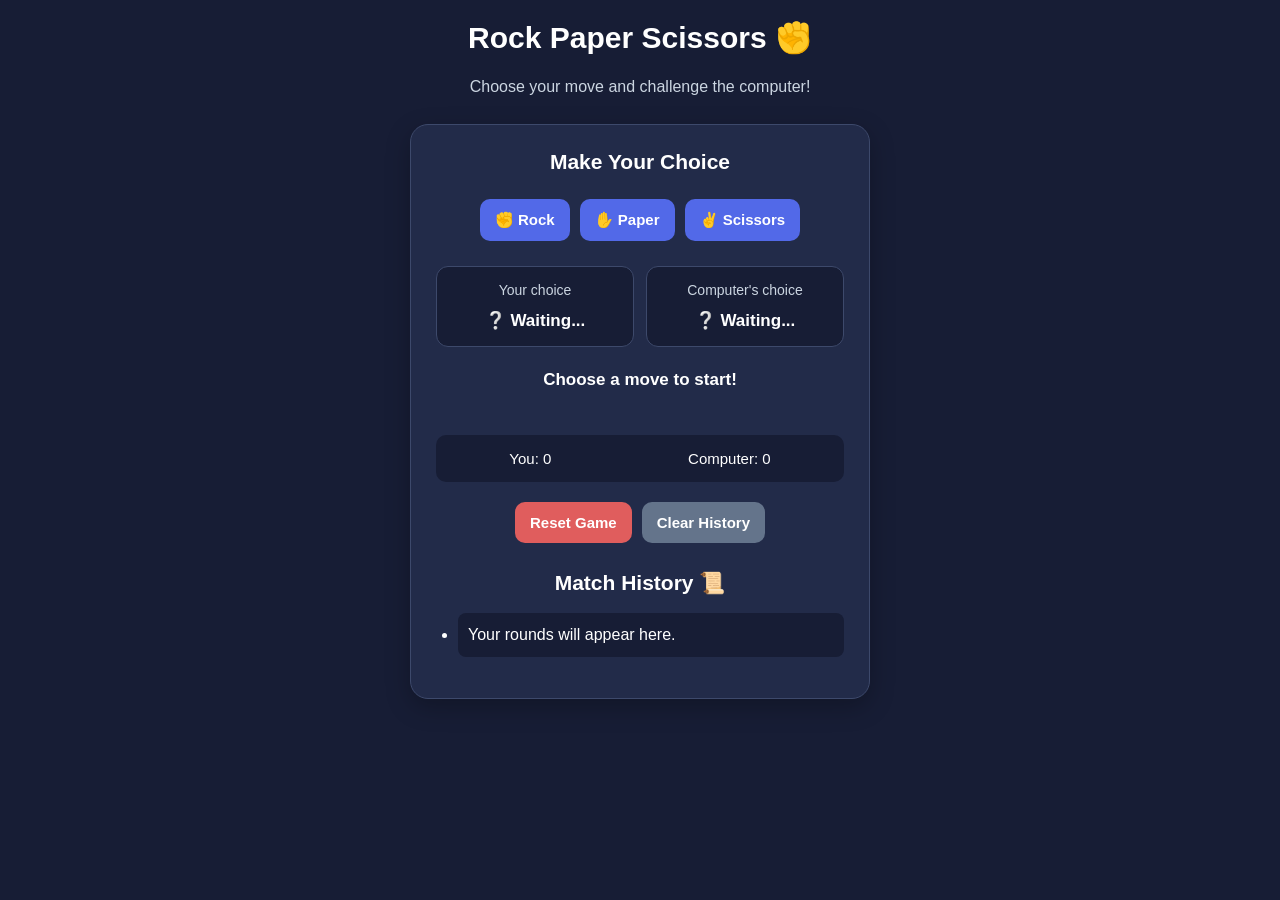
<file: index.html>
<!DOCTYPE html>
<html lang="en">
<head>
  <meta charset="UTF-8">
  <meta name="viewport" content="width=device-width, initial-scale=1.0">
  <title>Rock Paper Scissors</title>
  <link rel="stylesheet" href="game.css">
</head>
<body>
  <header>
    <h1>Rock Paper Scissors ✊</h1>
    <p>Choose your move and challenge the computer!</p>
  </header>

  <main>
    <section class="game-card">
      <h2>Make Your Choice</h2>

      <div class="choices">
        <button type="button" id="rock">✊ Rock</button>
        <button type="button" id="paper">✋ Paper</button>
        <button type="button" id="scissors">✌️ Scissors</button>
      </div>

      <div class="choices-display">
        <div class="choice-box">
          <p>Your choice</p>
          <span id="player-choice">❔ Waiting...</span>
        </div>

        <div class="choice-box">
          <p>Computer's choice</p>
          <span id="computer-choice">❔ Waiting...</span>
        </div>
      </div>

      <p id="result">Choose a move to start!</p>

      <div class="scoreboard">
        <p>You: <span id="player-score">0</span></p>
        <p>Computer: <span id="computer-score">0</span></p>
      </div>

      <div class="game-actions">
        <button type="button" id="reset-button">Reset Game</button>
        <button type="button" id="clear-history">Clear History</button>
      </div>

      <section class="history-section">
        <h2>Match History 📜</h2>
        <ul id="history-list">
          <li>Your rounds will appear here.</li>
        </ul>
      </section>
    </section>
  </main>

  <script src="game.js"></script>
</body>
</html>
</file>
<file: game.css>
* {
  box-sizing: border-box;
}

body {
  margin: 0;
  padding: 20px;
  font-family: Arial, sans-serif;
  background-color: #171d35;
  color: #ffffff;
  min-height: 100vh;
}

header {
  max-width: 720px;
  margin: 0 auto 25px;
  text-align: center;
}

header p {
  color: #cbd5e1;
  line-height: 1.5;
}

.game-card {
  width: 100%;
  max-width: 460px;
  margin: 0 auto;
  padding: 25px;
  background-color: #222b49;
  border: 1px solid #3d496b;
  border-radius: 18px;
  text-align: center;
  box-shadow: 0 8px 24px rgba(0, 0, 0, 0.25);
}

h1,
h2 {
  margin-top: 0;
}

h1 {
  font-size: 30px;
}

h2 {
  font-size: 21px;
}

.choices {
  display: flex;
  justify-content: center;
  gap: 10px;
  flex-wrap: wrap;
  margin: 25px 0;
}

button {
  padding: 12px 15px;
  border: none;
  border-radius: 10px;
  background-color: #5269e8;
  color: #ffffff;
  font-size: 15px;
  font-weight: bold;
  cursor: pointer;
  transition: background-color 0.2s ease;
}

button:hover {
  background-color: #3d50c4;
}

button:focus-visible {
  outline: 3px solid #facc15;
  outline-offset: 3px;
}

.choices-display {
  display: grid;
  grid-template-columns: 1fr 1fr;
  gap: 12px;
  margin: 20px 0;
}

.choice-box {
  min-width: 0;
  padding: 15px 8px;
  background-color: #171d35;
  border: 1px solid #3d496b;
  border-radius: 12px;
  overflow-wrap: anywhere;
}

.choice-box p {
  margin: 0 0 12px;
  color: #cbd5e1;
  font-size: 14px;
}

.choice-box span {
  display: block;
  font-size: 17px;
  font-weight: bold;
}

#result {
  min-height: 48px;
  margin: 20px 0;
  font-size: 17px;
  font-weight: bold;
  line-height: 1.5;
}

.scoreboard {
  display: flex;
  justify-content: space-around;
  gap: 10px;
  margin: 20px 0;
  padding: 15px 10px;
  background-color: #171d35;
  border-radius: 10px;
}

.scoreboard p {
  margin: 0;
  font-size: 15px;
}

.game-actions {
  display: flex;
  flex-wrap: wrap;
  justify-content: center;
  gap: 10px;
}

#reset-button {
  background-color: #e05d5d;
}

#reset-button:hover {
  background-color: #c74343;
}

#clear-history {
  background-color: #64748b;
}

#clear-history:hover {
  background-color: #475569;
}

.history-section {
  margin-top: 28px;
  text-align: left;
}

.history-section h2 {
  text-align: center;
}

#history-list {
  padding-left: 22px;
}

#history-list li {
  margin-bottom: 10px;
  padding: 10px;
  background-color: #171d35;
  border-radius: 8px;
  overflow-wrap: anywhere;
  line-height: 1.5;
}

#history-list li.win {
  border-left: 4px solid #4ade80;
}

#history-list li.loss {
  border-left: 4px solid #f87171;
}

#history-list li.draw {
  border-left: 4px solid #94a3b8;
}

@media (max-width: 480px) {
  body {
    padding: 14px;
  }

  .game-card {
    padding: 18px 14px;
  }

  h1 {
    font-size: 25px;
  }

  .choices {
    gap: 8px;
  }

  button {
    padding: 12px 10px;
    font-size: 14px;
  }

  .choice-box span {
    font-size: 15px;
  }
}
</file>
